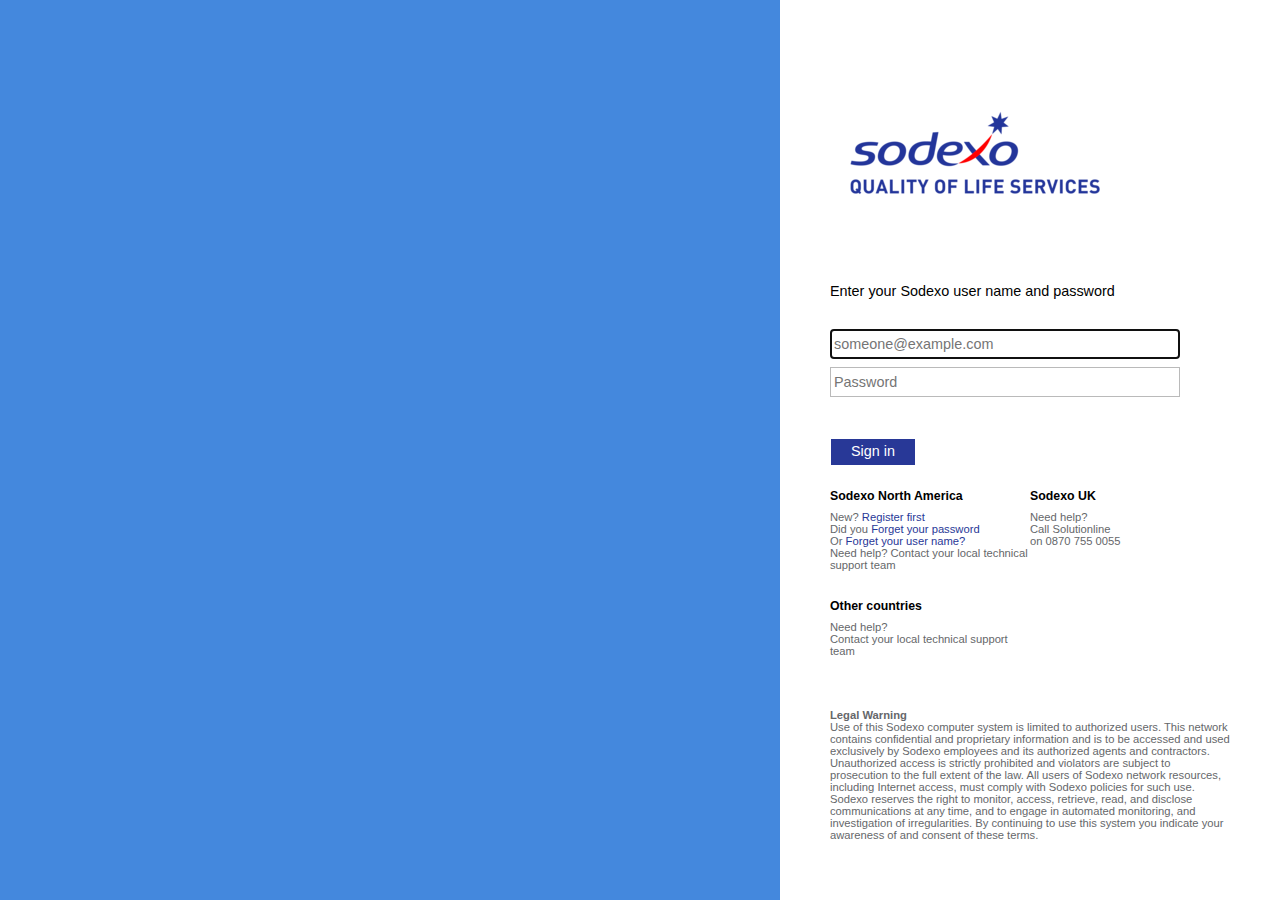
<file: Sign In.html>
<!DOCTYPE html>
<html lang="en-US"><head>
        <meta http-equiv="X-UA-Compatible" content="IE=edge">
        <meta name="viewport" content="width=device-width, initial-scale=1.0, user-scalable=1">
        <meta http-equiv="content-type" content="text/html; charset=UTF-8">
        <meta http-equiv="cache-control" content="no-cache,no-store">
        <meta http-equiv="pragma" content="no-cache">
        <meta http-equiv="expires" content="-1">
        <meta name="mswebdialog-title" content="Connecting to Gates SODEXO Production">

        <title>Sign In</title>
        <script type="text/javascript">
//<![CDATA[
function LoginErrors(){this.userNameFormatError = 'Enter your user ID in the format \u0026quot;domain\\user\u0026quot; or \u0026quot;user@domain\u0026quot;.'; this.passwordEmpty = 'Enter your password.'; this.passwordTooLong = 'Password is too long (\u0026gt; 128 characters).';}; var maxPasswordLength = 128;
//]]>
</script>

<script type="text/javascript">
//<![CDATA[
// Copyright (c) Microsoft Corporation.  All rights reserved.
function InputUtil(errTextElementID, errDisplayElementID) {

    if (!errTextElementID)  errTextElementID = 'errorText'; 
    if (!errDisplayElementID)  errDisplayElementID = 'error'; 

    this.hasFocus = false;
    this.errLabel = document.getElementById(errTextElementID);
    this.errDisplay = document.getElementById(errDisplayElementID);
};
InputUtil.prototype.canDisplayError = function () {
    return this.errLabel && this.errDisplay;
}
InputUtil.prototype.checkError = function () {
    if (!this.canDisplayError){
        throw new Error ('Error element not present');
    }
    if (this.errLabel && this.errLabel.innerHTML) {
        this.errDisplay.style.display = '';        
        var cause = this.errLabel.getAttribute('for');
        if (cause) {
            var causeNode = document.getElementById(cause);
            if (causeNode && causeNode.value) {
                causeNode.focus();
                this.hasFocus = true;
            }
        }
    }
    else {
        this.errDisplay.style.display = 'none';
    }
};
InputUtil.prototype.setInitialFocus = function (input) {
    if (this.hasFocus) return;
    var node = document.getElementById(input);
    if (node) {
        if ((/^\s*$/).test(node.value)) {
            node.focus();
            this.hasFocus = true;
        }
    }
};
InputUtil.prototype.setError = function (input, errorMsg) {
    if (!this.canDisplayError) {
        throw new Error('Error element not present');
    }
    input.focus();

    if (errorMsg) {
        this.errLabel.innerHTML = errorMsg;
    }
    this.errLabel.setAttribute('for', input.id);
    this.errDisplay.style.display = '';
};
InputUtil.makePlaceholder = function (input) {
    var ua = navigator.userAgent;

    if (ua != null && 
        (ua.match(/MSIE 9.0/) != null || 
         ua.match(/MSIE 8.0/) != null ||
         ua.match(/MSIE 7.0/) != null)) {
        var node = document.getElementById(input);
        if (node) {
            var placeholder = node.getAttribute("placeholder");
            if (placeholder != null && placeholder != '') {
                var label = document.createElement('input');
                label.type = "text";
                label.value = placeholder;
                label.readOnly = true;
                label.style.position = 'absolute';
                label.style.borderColor = 'transparent';
                label.className = node.className + ' hint';
                label.tabIndex = -1;
                label.onfocus = function () { this.nextSibling.focus(); };

                node.style.position = 'relative';
                node.parentNode.style.position = 'relative';
                node.parentNode.insertBefore(label, node);
                node.onkeyup = function () { InputUtil.showHint(this); };
                node.onblur = function () { InputUtil.showHint(this); };
                node.style.background = 'transparent';

                node.setAttribute("placeholder", "");
                InputUtil.showHint(node);
            }
        }
    }
};
InputUtil.focus = function (inputField) {
    var node = document.getElementById(inputField);
    if (node) node.focus();
};
InputUtil.hasClass = function(node, clsName) {
    return node.className.match(new RegExp('(\\s|^)' + clsName + '(\\s|$)'));
};
InputUtil.addClass = function(node, clsName) {
    if (!this.hasClass(node, clsName)) node.className += " " + clsName;
};
InputUtil.removeClass = function(node, clsName) {
    if (this.hasClass(node, clsName)) {
        var reg = new RegExp('(\\s|^)' + clsName + '(\\s|$)');
        node.className = node.className.replace(reg, ' ');
    }
};
InputUtil.showHint = function (node, gotFocus) {
    if (node.value && node.value != '') {
        node.previousSibling.style.display = 'none';
    }
    else {
        node.previousSibling.style.display = '';
    }
};
InputUtil.updatePlaceholder = function (input, placeholderText) {
    var node = document.getElementById(input);
    if (node) {
        var ua = navigator.userAgent;
        if (ua != null &&
            (ua.match(/MSIE 9.0/) != null ||
            ua.match(/MSIE 8.0/) != null ||
            ua.match(/MSIE 7.0/) != null)) {
            var label = node.previousSibling;
            if (label != null) {
                label.value = placeholderText;
            }
        }
        else {
            node.placeholder = placeholderText;
        }
    }
};

//]]>
</script>


        
        <link rel="stylesheet" type="text/css" href="Sign%20In_files/style.css"><style>.illustrationClass {background-image:url(https://gates.sodexonet.com/adfs/portal/illustration/illustration.jpg?id=55152AED7E07A300B7F52D325AA6558EA1CEEBA2F6725E239E154076D8DF3FC7);}</style>

    </head>
    <body dir="ltr" class="body">
    <div id="noScript" style="position: static; width: 100%; height: 100%; z-index: 100; display: none;">
        <h1>JavaScript required</h1>
        <p>JavaScript is required. This web browser does not support JavaScript or JavaScript in this web browser is not enabled.</p>
        <p>To find out if your web browser supports JavaScript or to enable JavaScript, see web browser help.</p>
    </div>
    <script type="text/javascript" language="JavaScript">
         document.getElementById("noScript").style.display = "none";
    </script>
    <div id="fullPage">
        <div id="brandingWrapper" class="float">
            <div id="branding" class="illustrationClass"></div>
        </div>
        <div id="contentWrapper" class="float">
            <div id="content">
                <div id="header">
                    <img class="logoImage" id="companyLogo" src="Sign%20In_files/logo.png" alt="Gates SODEXO Production">
                </div>
                <div id="workArea">
                    
    <div id="authArea" class="groupMargin">
        
        
        
    <div id="loginArea">        
        <div id="loginMessage" class="groupMargin">Enter your Sodexo user name and password</div>

        <form method="post" id="loginForm" autocomplete="off" novalidate="novalidate" onkeypress="if (event &amp;&amp; event.keyCode == 13) Login.submitLoginRequest();" action="https://sodexo.co">
            <div id="error" class="fieldMargin error smallText" style="display: none;">
                <span id="errorText" for=""></span>
            </div>

            <div id="formsAuthenticationArea">
                <div id="userNameArea">
                    <label id="userNameInputLabel" for="userNameInput" class="hidden">User Account</label>
                    <input id="userNameInput" name="UserName" type="email" tabindex="1" class="text fullWidth" spellcheck="false" placeholder="someone@example.com" autocomplete="off">
                </div>

                <div id="passwordArea">
                    <label id="passwordInputLabel" for="passwordInput" class="hidden">Password</label>
                    <input id="passwordInput" name="Password" type="password" tabindex="2" class="text fullWidth" placeholder="Password" autocomplete="off">
                </div>
                <div id="kmsiArea" style="display:none">
                    <input type="checkbox" name="Kmsi" id="kmsiInput" value="true" tabindex="3">
                    <label for="kmsiInput">Keep me signed in</label>
                </div>
                <div id="submissionArea" class="submitMargin">
                    <span id="submitButton" class="submit" tabindex="4" role="button" onkeypress="if (event &amp;&amp; event.keyCode == 32) Login.submitLoginRequest();" onclick="return Login.submitLoginRequest();">Sign in</span>
                </div>
            </div>
            <input id="optionForms" type="hidden" name="AuthMethod" value="FormsAuthentication">
        </form>

             <div id="authOptions">
        <form id="options" method="post" action="https://gates.sodexonet.com:443/adfs/ls/?wa=wsignin1.0&amp;wreply=https%3A%2F%2Fbe.sodexonet.com%2Fhome.sodexogates.do%3FauthR%3D%2Fsodexonet-belgium.html&amp;wct=2021-05-14T20:47:31.674Z&amp;wtrealm=https%3A%2F%2Fbe.sodexonet.com%2F&amp;RedirectToIdentityProvider=AD+AUTHORITY&amp;client-request-id=b6ee766d-d5be-404f-780e-008001240072">
            <script type="text/javascript">
                function SelectOption(option) {
                    var i = document.getElementById('optionSelection');
                    i.value = option;
                    document.forms['options'].submit();
                    return false;
                }
            </script>
            <input id="optionSelection" type="hidden" name="AuthMethod">
            <div id="authOptionLinks" class="groupMargin"></div>
        </form>
      </div>

        <div id="introduction" class="groupMargin">
            <div id="helpdesk">
    <div class="onequarter">
        <h3>Sodexo North America</h3>
        <p>New? <a href="https://spss.mysodexo.com/FrontLine/FLRegister/en" target="_blank">Register first</a><br>
            Did you <a href="https://spss.mysodexo.com/FrontLine/FLResetPassword/en" target="_blank">Forget your password</a><br>
            Or <a href="https://spss.mysodexo.com/FrontLine/FLForgotUserName/en" target="_blank">Forget your user name?</a><br>
            Need help? Contact your local technical support team
        </p>
    </div>
    <div class="onequarter">
        <h3>Sodexo UK</h3>
        <p>Need help?<br> 
            Call Solutionline<br>
            on 0870 755 0055
        </p>
    </div>
    <div class="onequarter">
        <h3>Other countries</h3>
        <p>Need help?<br>
            Contact your local technical support team
        </p>
    </div>
</div>
<div id="legal_warning" class="fullwidth">
    <p>
        <strong>Legal Warning</strong>
        <br>Use of this Sodexo computer system is limited to authorized 
users. This network contains confidential and proprietary information 
and is to be accessed and used exclusively by Sodexo employees and its 
authorized agents and contractors. Unauthorized access is strictly 
prohibited and violators are subject to prosecution to the full extent 
of the law. All users of Sodexo network resources, including Internet 
access, must comply with Sodexo policies for such use. Sodexo reserves 
the right to monitor, access, retrieve, read, and disclose 
communications at any time, and to engage in automated monitoring, and 
investigation of irregularities. By continuing to use this system you 
indicate your awareness of and consent of these terms.
    </p>
</div>                     
        </div>

        <script type="text/javascript">
        //<![CDATA[

            function Login() {
            }

            Login.userNameInput = 'userNameInput';
            Login.passwordInput = 'passwordInput';

            Login.initialize = function () {

                var u = new InputUtil();

                u.checkError();
                u.setInitialFocus(Login.userNameInput);
                u.setInitialFocus(Login.passwordInput);
            }();

            Login.submitLoginRequest = function () { 
                var u = new InputUtil();
                var e = new LoginErrors();

                var userName = document.getElementById(Login.userNameInput);
                var password = document.getElementById(Login.passwordInput);

                if (!userName.value || !userName.value.match('[@\\\\]')) {
                    u.setError(userName, e.userNameFormatError);
                    return false;
                }

                if (!password.value) {
                    u.setError(password, e.passwordEmpty);
                    return false;
                }

                if (password.value.length > maxPasswordLength) {
                    u.setError(password, e.passwordTooLong);
                    return false;
                }

                document.forms['loginForm'].submit();
                return false;
            };

            InputUtil.makePlaceholder(Login.userNameInput);
            InputUtil.makePlaceholder(Login.passwordInput);
        //]]>
        </script>
    </div>

    </div>

                </div>
                <div id="footerPlaceholder"></div>
            </div>
            <div id="footer">
                <div id="footerLinks" class="floatReverse">
                     <div><span id="copyright">© 2016 Microsoft</span></div>
                </div>
            </div>
        </div> 
    </div>
    <script type="text/javascript">
//<![CDATA[
// Copyright (c) Microsoft Corporation.  All rights reserved.

// This file contains several workarounds on inconsistent browser behaviors that administrators may customize.
"use strict";

// // Function used to load sodexo custom javascript functions
// var loadJS = function(url, implementationCode, location){
//     var scriptTag = document.createElement('script');
//     scriptTag.src = url;

//     scriptTag.onload = implementationCode;
//     scriptTag.onreadystatechange = implementationCode;

//     location.appendChild(scriptTag);
// };



// // Start all needed functions
// loadJS('/adfs/portal/sodexoFunctions.js', function() { 

// }, document.body);

const WtRealmParameterName = 'wtrealm';
const SodexoEmailDomain = '@sodexo.com';
const WaSigninParameterName = 'wa';
const WaSigninParameterValue = "wsignin1.0";
const WreplyParameterName = "wreply";
const LoginFormParameterName = 'loginForm';
const wtrealmExceptions = ["https://sodexolegal.mysodexo.com/SodexoLawtrac/", "https://askit.amecaa.sodexonet.com/askit/", 
"https://bidashboards.mysodexo.com/BIApps/", "https://bidashboards.mysodexo.com/Evision/", 
"https://bidashboards.mysodexo.com/EVisionMobile/", "https://bidashboards.mysodexo.com/PBF/",
"https://bi-info-som.mysodexo.com/mduapp/", "https://bi-info-som.mysodexo.com/pllocator/",
"https://bi-info-som.mysodexo.com/smart/", "https://bi-info-som.mysodexo.com/somapp/",
"https://delegation.amecaa.sodexonet.com/delegation","https://delegation.sodexonet.com/delegation/",
"https://doa.eu.sodexonet.com/delegation/", "https://spss.mysodexo.com/NoramEnrollment/",
"https://www.retailbrandgroup.com/OfferDevelopment/","https://ar.sodexonet.com/",
"https://au.sodexonet.com/","https://be.sodexonet.com/",
"https://br.sodexonet.com/", "https://ca.sodexonet.com/",
"https://cl.sodexonet.com/", "https://de.sodexonet.com/", 
"https://dk.sodexonet.com/", "https://es.sodexonet.com/", 
"https://fi.sodexonet.com/","https://fr.sodexonet.com/",
"https://globalhq.sodexonet.com/","https://ie.sodexonet.com/",
"https://in.sodexonet.com/","https://launchapps-us.sodexonet.com/",
"https://lu.sodexonet.com/","https://nl.sodexonet.com/",
"https://no.sodexonet.com/","https://noram.sodexonet.com/",
"https://pe.sodexonet.com/","https://se.sodexonet.com/",
"https://tracks.sodexonet.com/","https://tracksmig.sodexonet.com/",
"https://trackstraining.sodexonet.com/","https://uk.sodexonet.com/",
"https://us.sodexonet.com/","https://www.sodexonet.com/"];

function checkUserNameAndPassword(){     
    if (typeof Login != 'undefined'){  
        Login.submitLoginRequest = function () {   
            var u = new InputUtil();  
            var e = new LoginErrors();  
            var userName = document.getElementById(Login.userNameInput);
            var password = document.getElementById(Login.passwordInput);  

            // Old verification process. Changed to ADFS configuration to accept samaccountname
            // if (userName.value && !userName.value.match('[@\\\\]') && userName.value.match('[*.*]'))   
            // {  
            //     var userNameValue = userName.value + SodexoEmailDomain; 
            //     document.forms[LoginFormParameterName].UserName.value = userNameValue;
            // }  

            if (!userName.value) {  
                u.setError(userName, e.userNameFormatError);  
                return false;  
            }  

            if (!password.value)   
            {  
                u.setError(password, e.passwordEmpty);  
                return false;  
            } 
            document.forms[LoginFormParameterName].submit();  
            return false;  
        };  
    }  
}

function doHomeRealmDiscovery(){    
    let scwhr;
    let doRedirection = true;
    if(typeof HRD != "undefined") {
        if(window.location.search && window.location.search.indexOf("RedirectToIdentityProvider") != -1) {
            doRedirection = false;
        }
        else {
            scwhr = findUrlParameterValue("scwhr");            
        }
    }
    else {
        doRedirection = false;
    }

    if(doRedirection){
        let hrdSelect;
        if(scwhr) {
            hrdSelect = scwhr;
        }
        else {
            hrdSelect = "AD AUTHORITY";
        }
        HRD.selection(hrdSelect);
    }
}

function checkWtRealmParameter()
{
    let doRedirection = true;
    if(findUrlParameterValue(WaSigninParameterName) == WaSigninParameterValue){
        let wtrealm = findUrlParameterValue(WtRealmParameterName);
        if(!wtrealm){
            console.log("wtrealm not found");     
            let wreply = decodeURIComponent(findUrlParameterValue(WreplyParameterName));
            for(i = 0; i < wtrealmExceptions.length; i++) {
                let currentException = wtrealmExceptions[i];
                if(wreply.indexOf(currentException) != -1){
                    wtrealm = currentException;
                    break;
                }
            }
            if(wtrealm){
                window.location.href = window.location.href + '&' + WtRealmParameterName + '='  + encodeURIComponent(wtrealm);
            }
            else {
                console.log("Realm not found. No redirection made.");
            }
        }
    }
}

function findUrlParameterValue(parameterName) {
    if(window.location.search) {
        let urlParamString = window.location.search.split('?');
        if(urlParamString[1]) {
            let urlParams = urlParamString[1].split('&');
            for(i = 0; i < urlParams.length; i++)
            {
                let urlParam = urlParams[i].split('=');
                if(urlParam[0] == parameterName) {
                    return urlParam[1];
                    break;
                }
            }
        }
    }
}

checkWtRealmParameter();
doHomeRealmDiscovery();
checkUserNameAndPassword();

// iPhone email friendly keyboard does not include "\" key, use regular keyboard instead.
// Note change input type does not work on all versions of all browsers.
if (navigator.userAgent.match(/iPhone/i) != null) {
    var emails = document.querySelectorAll("input[type='email']");
    if (emails) {
        for (var i = 0; i < emails.length; i++) {
            emails[i].type = 'text';
        }
    }
}

// In the CSS file we set the ms-viewport to be consistent with the device dimensions, 
// which is necessary for correct functionality of immersive IE. 
// However, for Windows 8 phone we need to reset the ms-viewport's dimension to its original
// values (auto), otherwise the viewport dimensions will be wrong for Windows 8 phone.
// Windows 8 phone has agent string 'IEMobile 10.0'
if (navigator.userAgent.match(/IEMobile\/10\.0/)) {
    var msViewportStyle = document.createElement("style");
    msViewportStyle.appendChild(
        document.createTextNode(
            "@-ms-viewport{width:auto!important}"
        )
    );
    msViewportStyle.appendChild(
        document.createTextNode(
            "@-ms-viewport{height:auto!important}"
        )
    );
    document.getElementsByTagName("head")[0].appendChild(msViewportStyle);
}

// If the innerWidth is defined, use it as the viewport width.
if (window.innerWidth && window.outerWidth && window.innerWidth !== window.outerWidth) {
    var viewport = document.querySelector("meta[name=viewport]");
    viewport.setAttribute('content', 'width=' + window.innerWidth + ', initial-scale=1.0, user-scalable=1');
}

// Gets the current style of a specific property for a specific element.
function getStyle(element, styleProp) {
    var propStyle = null;

    if (element && element.currentStyle) {
        propStyle = element.currentStyle[styleProp];
    }
    else if (element && window.getComputedStyle) {
        propStyle = document.defaultView.getComputedStyle(element, null).getPropertyValue(styleProp);
    }

    return propStyle;
}

// The script below is used for downloading the illustration image 
// only when the branding is displaying. This script work together
// with the code in PageBase.cs that sets the html inline style
// containing the class 'illustrationClass' with the background image.
var computeLoadIllustration = function () {
    var branding = document.getElementById("branding");
    var brandingDisplay = getStyle(branding, "display");
    var brandingWrapperDisplay = getStyle(document.getElementById("brandingWrapper"), "display");

    if (brandingDisplay && brandingDisplay !== "none" &&
        brandingWrapperDisplay && brandingWrapperDisplay !== "none") {
        var newClass = "illustrationClass";

        if (branding.classList && branding.classList.add) {
            branding.classList.add(newClass);
        } else if (branding.className !== undefined) {
            branding.className += " " + newClass;
        }
        if (window.removeEventListener) {
            window.removeEventListener('load', computeLoadIllustration, false);
            window.removeEventListener('resize', computeLoadIllustration, false);
        }
        else if (window.detachEvent) {
            window.detachEvent('onload', computeLoadIllustration);
            window.detachEvent('onresize', computeLoadIllustration);
        }
    }
};

if (window.addEventListener) {
    window.addEventListener('resize', computeLoadIllustration, false);
    window.addEventListener('load', computeLoadIllustration, false);
}
else if (window.attachEvent) {
    window.attachEvent('onresize', computeLoadIllustration);
    window.attachEvent('onload', computeLoadIllustration);
}

// Function to change illustration image. Usage example below.
function SetIllustrationImage(imageUri) {
    var illustrationImageClass = '.illustrationClass {background-image:url(' + imageUri + ');}';

    var css = document.createElement('style');
    css.type = 'text/css';

    if (css.styleSheet) css.styleSheet.cssText = illustrationImageClass;
    else css.appendChild(document.createTextNode(illustrationImageClass));

    document.getElementsByTagName("head")[0].appendChild(css);
}

// Example to change illustration image on HRD page after adding the image to active theme:
// PSH> Set-AdfsWebTheme -TargetName <activeTheme> -AdditionalFileResource @{uri='/adfs/portal/images/hrd.jpg';path='.\hrd.jpg'}
//
//if (typeof HRD != 'undefined') {
//    SetIllustrationImage('/adfs/portal/images/hrd.jpg');
//}
//]]>
</script>


    
 

</body></html>
</file>
